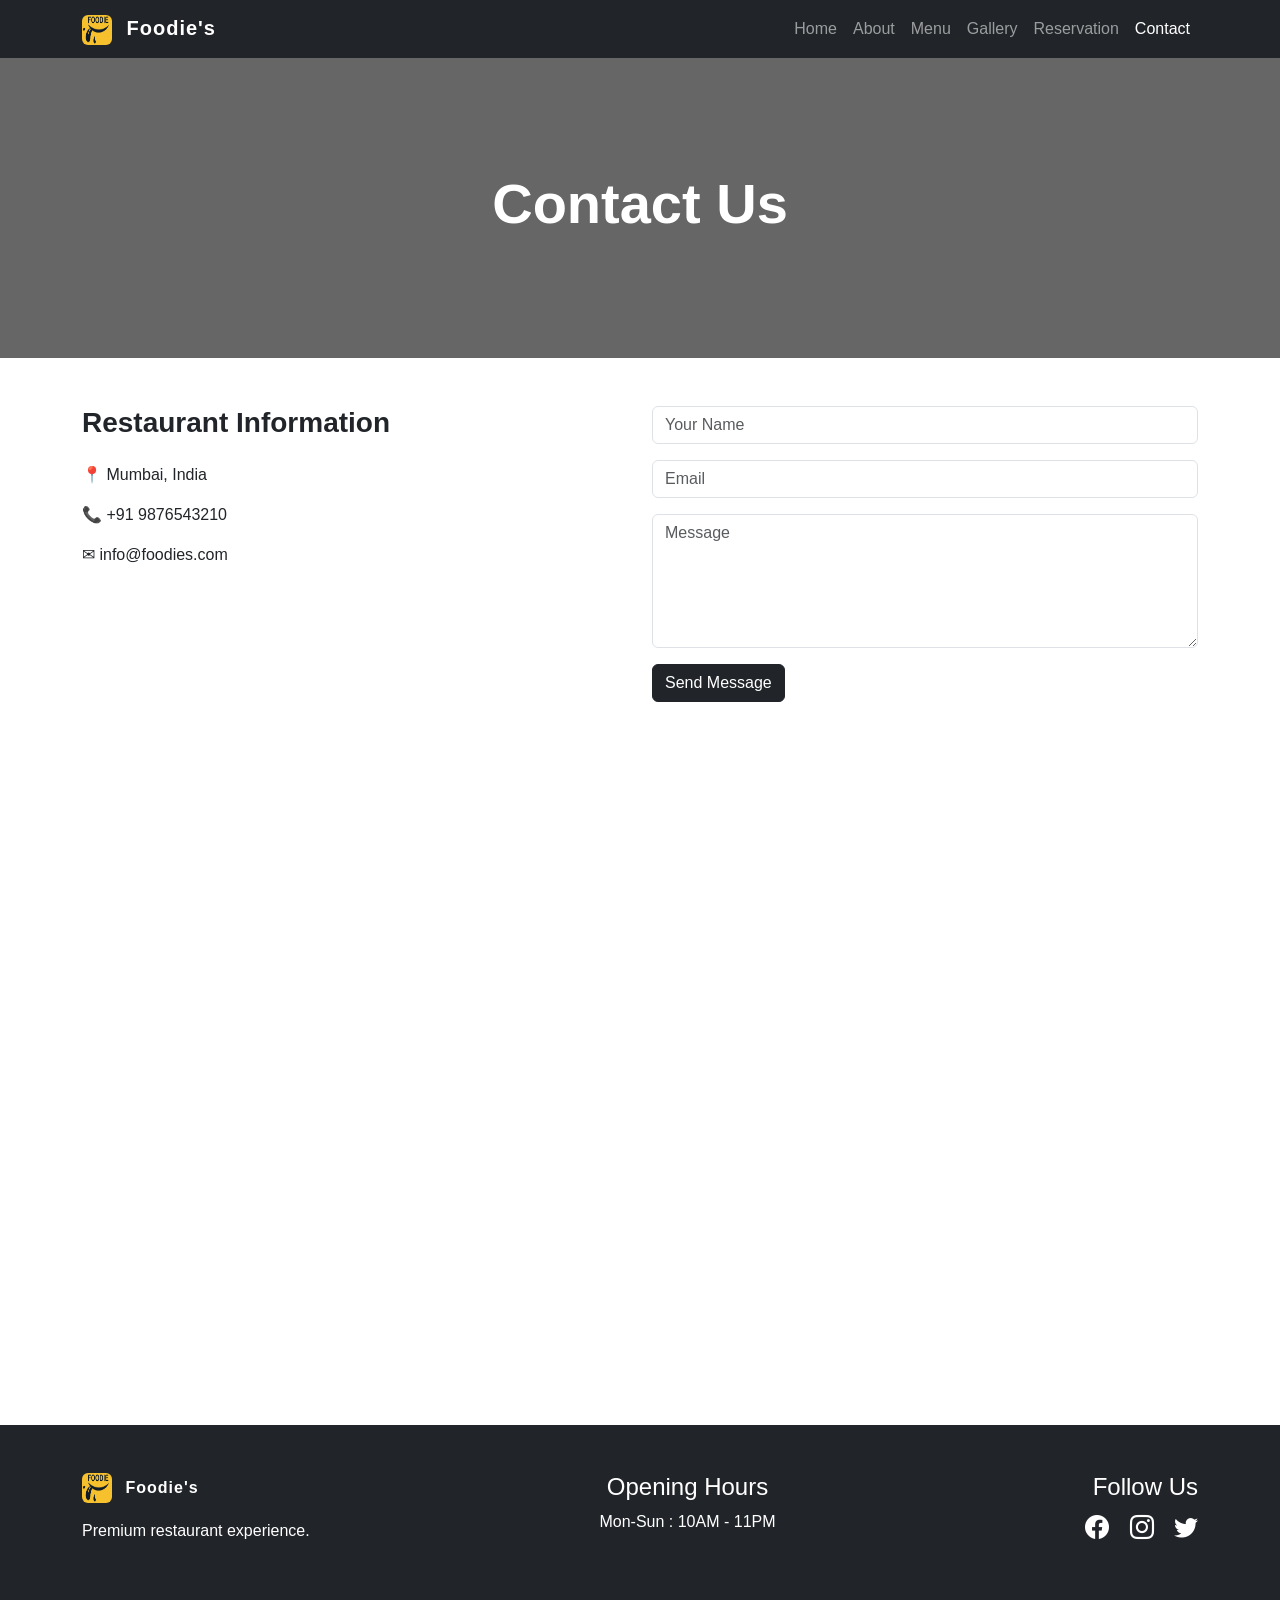
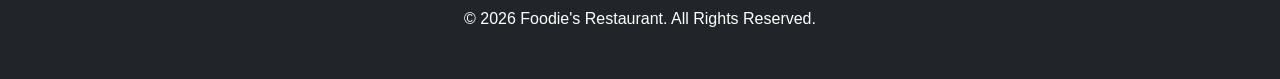
<file: contact.html>
<!DOCTYPE html>
<html lang="en">

<head>

    <meta charset="UTF-8">
    <meta name="viewport" content="width=device-width, initial-scale=1.0">

    <title>Contact</title>

    <link href="https://cdn.jsdelivr.net/npm/bootstrap@5.3.3/dist/css/bootstrap.min.css" rel="stylesheet">

    <link rel="stylesheet" href="https://cdn.jsdelivr.net/npm/bootstrap-icons@1.11.3/font/bootstrap-icons.min.css">

    <link rel="stylesheet" href="css/style.css">

</head>

<body>

    <!-- Navbar -->

    <nav class="navbar navbar-expand-lg navbar-dark bg-dark sticky-top">

        <div class="container">

            <a class="navbar-brand fw-bold" href="index.html">
                <img src="logo.png" class="d-inline-block me-2 rounded" alt="Logo" width="30" height="30">
                Foodie's
            </a>

            <button class="navbar-toggler" type="button" data-bs-toggle="collapse" data-bs-target="#navbarNav">

                <span class="navbar-toggler-icon"></span>

            </button>

            <div class="collapse navbar-collapse" id="navbarNav">

                <ul class="navbar-nav ms-auto">

                    <li class="nav-item">
                        <a class="nav-link" href="index.html">
                            Home
                        </a>
                    </li>

                    <li class="nav-item">
                        <a class="nav-link" href="about.html">
                            About
                        </a>
                    </li>

                    <li class="nav-item">
                        <a class="nav-link" href="menu.html">
                            Menu
                        </a>
                    </li>

                    <li class="nav-item">
                        <a class="nav-link" href="gallery.html">
                            Gallery
                        </a>
                    </li>

                    <li class="nav-item">
                        <a class="nav-link" href="reservation.html">
                            Reservation
                        </a>
                    </li>

                    <li class="nav-item">
                        <a class="nav-link active" href="contact.html">
                            Contact
                        </a>
                    </li>

                </ul>

            </div>

        </div>

    </nav>

    <!-- Banner -->

    <section class="page-banner text-white text-center d-flex align-items-center">

        <div class="container">

            <h1 class="display-4 fw-bold">

                Contact Us

            </h1>

        </div>

    </section>

    <!-- Contact -->

    <section class="py-5">

        <div class="container">

            <div class="row">

                <div class="col-lg-6">

                    <h3 class="fw-bold mb-4">

                        Restaurant Information

                    </h3>

                    <p>
                        📍 Mumbai, India
                    </p>

                    <p>
                        📞 +91 9876543210
                    </p>

                    <p>
                        ✉ info@foodies.com
                    </p>

                </div>

                <div class="col-lg-6">

                    <form>

                        <div class="mb-3">

                            <input type="text" class="form-control" placeholder="Your Name">

                        </div>

                        <div class="mb-3">

                            <input type="email" class="form-control" placeholder="Email">

                        </div>

                        <div class="mb-3">

                            <textarea class="form-control" rows="5" placeholder="Message"></textarea>

                        </div>

                        <button class="btn btn-dark">

                            Send Message

                        </button>

                    </form>

                </div>

            </div>

        </div>

    </section>

    <!-- Map -->

    <section>

        <div class="container pb-5">

            <div class="ratio ratio-16x9">

                <iframe src="https://maps.google.com/maps?q=mumbai&t=&z=13&ie=UTF8&iwloc=&output=embed">
                </iframe>

            </div>

        </div>

    </section>

    <!-- Footer -->

    <footer class="bg-dark text-white py-5">

        <div class="container">

            <div class="row">

                <div class="col-md-4 text-md-start">

                    <a class="navbar-brand fw-bold" href="index.html">
                        <img src="logo.png" class="d-inline-block me-2 rounded" alt="Logo" width="30" height="30">
                        Foodie's
                    </a>


                    <p class="mt-3">
                        Premium restaurant experience.
                    </p>

                </div>

                <div class="col-md-4 mx-auto text-md-center">

                    <h4>Opening Hours</h4>

                    <p>Mon-Sun : 10AM - 11PM</p>

                </div>

                <div class="col-md-3 text-md-end">

                    <h4>Follow Us</h4>

                    <i class="bi bi-facebook me-3"></i>
                    <i class="bi bi-instagram me-3"></i>
                    <i class="bi bi-twitter"></i>

                </div>
                <div class="container text-center mt-5">
                    <p class="mb-0">© 2026 Foodie's Restaurant. All Rights Reserved.</p>
                </div>

            </div>

        </div>

    </footer>

    <script src="https://cdn.jsdelivr.net/npm/bootstrap@5.3.3/dist/js/bootstrap.bundle.min.js"></script>

</body>

</html>
</file>
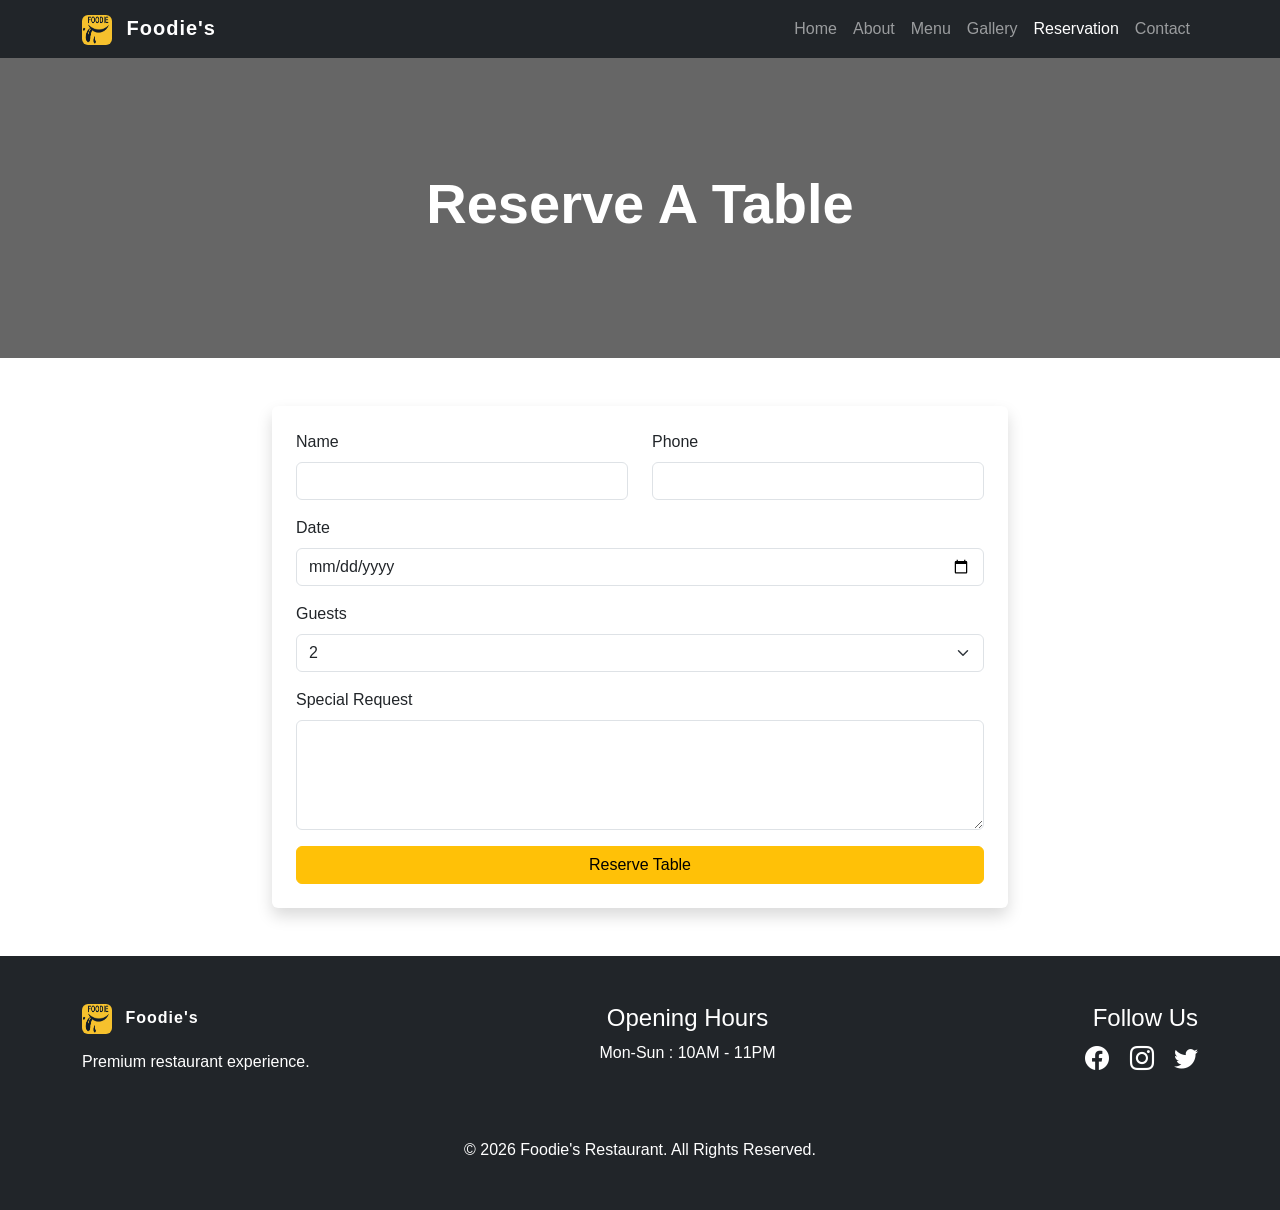
<file: reservation.html>
<!DOCTYPE html>
<html lang="en">

<head>

    <meta charset="UTF-8">
    <meta name="viewport" content="width=device-width, initial-scale=1.0">

    <title>Reservation</title>

    <link href="https://cdn.jsdelivr.net/npm/bootstrap@5.3.3/dist/css/bootstrap.min.css" rel="stylesheet">

    <link rel="stylesheet" href="https://cdn.jsdelivr.net/npm/bootstrap-icons@1.11.3/font/bootstrap-icons.min.css">

    <link rel="stylesheet" href="css/style.css">

</head>

<body>

    <!-- Navbar -->

    <nav class="navbar navbar-expand-lg navbar-dark bg-dark sticky-top">

        <div class="container">

            <a class="navbar-brand fw-bold" href="index.html">
                <img src="logo.png" class="d-inline-block me-2 rounded" alt="Logo" width="30" height="30">
                Foodie's
            </a>

            <button class="navbar-toggler" type="button" data-bs-toggle="collapse" data-bs-target="#navbarNav">

                <span class="navbar-toggler-icon"></span>

            </button>

            <div class="collapse navbar-collapse" id="navbarNav">

                <ul class="navbar-nav ms-auto">

                    <li class="nav-item">
                        <a class="nav-link" href="index.html">
                            Home
                        </a>
                    </li>

                    <li class="nav-item">
                        <a class="nav-link" href="about.html">
                            About
                        </a>
                    </li>

                    <li class="nav-item">
                        <a class="nav-link" href="menu.html">
                            Menu
                        </a>
                    </li>

                    <li class="nav-item">
                        <a class="nav-link" href="gallery.html">
                            Gallery
                        </a>
                    </li>

                    <li class="nav-item">
                        <a class="nav-link active" href="reservation.html">
                            Reservation
                        </a>
                    </li>

                    <li class="nav-item">
                        <a class="nav-link" href="contact.html">
                            Contact
                        </a>
                    </li>

                </ul>

            </div>

        </div>

    </nav>

    <!-- Banner -->

    <section class="page-banner text-white text-center d-flex align-items-center">

        <div class="container">

            <h1 class="display-4 fw-bold">

                Reserve A Table

            </h1>

        </div>

    </section>

    <!-- Reservation Form -->

    <section class="py-5">

        <div class="container">

            <div class="row justify-content-center">

                <div class="col-lg-8">

                    <div class="card shadow border-0 p-4">

                        <form>

                            <div class="row">

                                <div class="col-md-6 mb-3">

                                    <label class="form-label">
                                        Name
                                    </label>

                                    <input type="text" class="form-control" required>

                                </div>

                                <div class="col-md-6 mb-3">

                                    <label class="form-label">
                                        Phone
                                    </label>

                                    <input type="tel" class="form-control" required>

                                </div>

                            </div>

                            <div class="mb-3">

                                <label class="form-label">
                                    Date
                                </label>

                                <input type="date" class="form-control">

                            </div>

                            <div class="mb-3">

                                <label class="form-label">
                                    Guests
                                </label>

                                <select class="form-select">

                                    <option>2</option>
                                    <option>4</option>
                                    <option>6</option>
                                    <option>8</option>

                                </select>

                            </div>

                            <div class="mb-3">

                                <label class="form-label">
                                    Special Request
                                </label>

                                <textarea class="form-control" rows="4"></textarea>

                            </div>

                            <button class="btn btn-warning w-100">

                                Reserve Table

                            </button>

                        </form>

                    </div>

                </div>

            </div>

        </div>

    </section>

    <!-- Footer -->

    <footer class="bg-dark text-white py-5">

        <div class="container">

            <div class="row">

                <div class="col-md-4 text-md-start">

                    <a class="navbar-brand fw-bold" href="index.html">
                        <img src="logo.png" class="d-inline-block me-2 rounded" alt="Logo" width="30" height="30">
                        Foodie's
                    </a>


                    <p class="mt-3">
                        Premium restaurant experience.
                    </p>

                </div>

                <div class="col-md-4 mx-auto text-md-center">

                    <h4>Opening Hours</h4>

                    <p>Mon-Sun : 10AM - 11PM</p>

                </div>

                <div class="col-md-3 text-md-end">

                    <h4>Follow Us</h4>

                    <i class="bi bi-facebook me-3"></i>
                    <i class="bi bi-instagram me-3"></i>
                    <i class="bi bi-twitter"></i>

                </div>
                <div class="container text-center mt-5">
                    <p class="mb-0">© 2026 Foodie's Restaurant. All Rights Reserved.</p>
                </div>

            </div>

        </div>

    </footer>

    <script src="https://cdn.jsdelivr.net/npm/bootstrap@5.3.3/dist/js/bootstrap.bundle.min.js"></script>

</body>

</html>
</file>
<file: css/style.css>
* {
    margin: 0;
    padding: 0;
    box-sizing: border-box;
}

body {
    font-family: Arial, sans-serif;
}

.hero-img {
    height: 90vh;
    object-fit: cover;
    filter: brightness(50%);
}

.carousel-caption {
    bottom: 30%;
}

.card {
    transition: .3s;
}

.card:hover {
    transform: translateY(-10px);
}

.cta-section {
    background: #d35400;
}

.navbar-brand {
    letter-spacing: 1px;
}

footer i {
    font-size: 24px;
    cursor: pointer;
}

footer i:hover {
    opacity: .7;
}

@media(max-width:768px) {

    .hero-img {
        height: 70vh;
    }

    .carousel-caption h1 {
        font-size: 2rem;
    }

}

.page-banner {
    height: 300px;
    background: linear-gradient(rgba(0, 0, 0, .6),
            rgba(0, 0, 0, .6)),
        url('https://images.unsplash.com/photo-1517248135467-4c7edcad34c4');
    background-size: cover;
    background-position: center;
}


.gallery-img {
    height: 300px;
    width: 100%;
    object-fit: cover;
    transition: .3s;
}

.gallery-img:hover {
    transform: scale(1.05);
}
</file>
